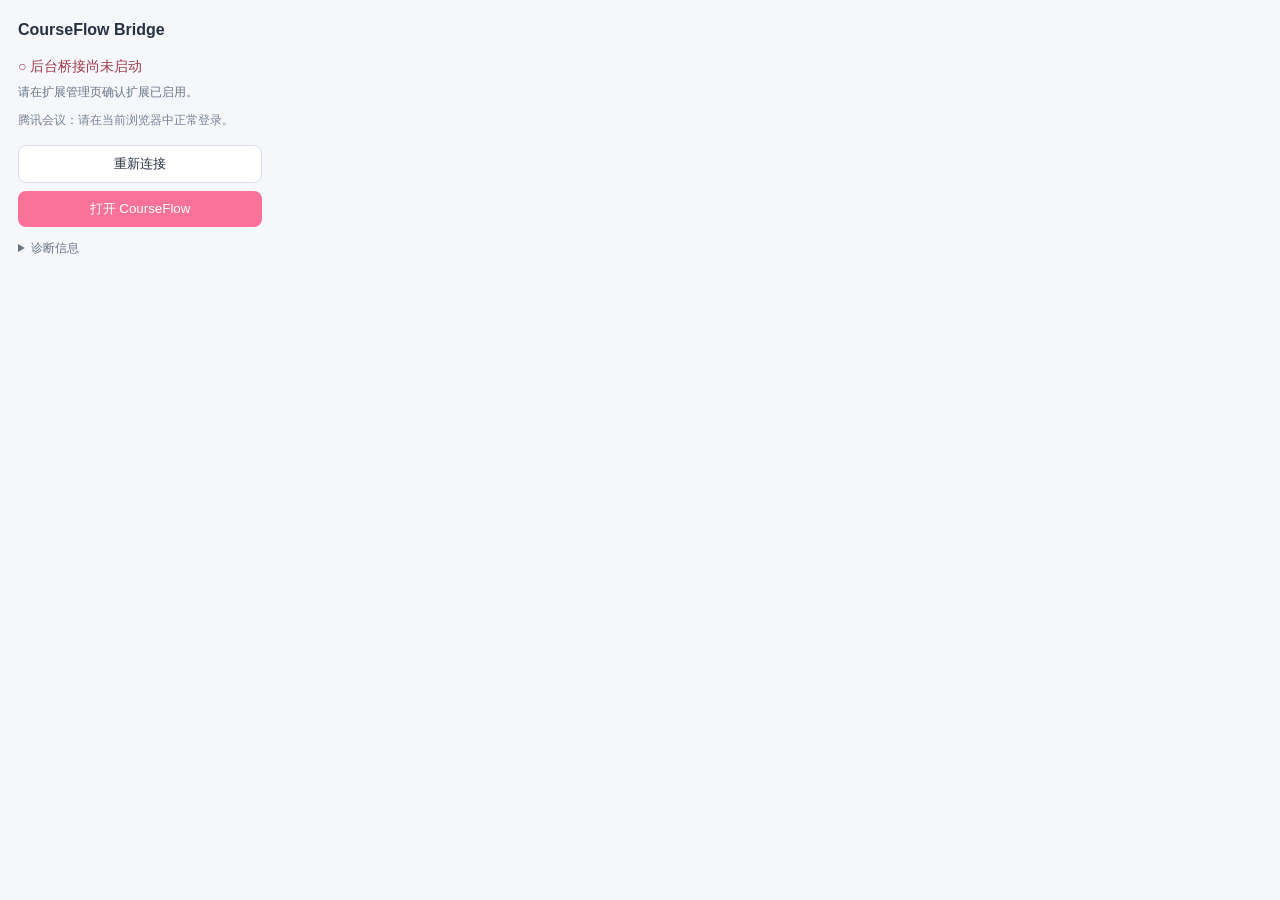
<file: browser-extension/popup.html>
<!doctype html>
<html lang="zh-CN">
<head>
  <meta charset="utf-8">
  <meta name="viewport" content="width=device-width, initial-scale=1">
  <title>CourseFlow Meeting Bridge</title>
  <link rel="stylesheet" href="popup.css">
</head>
<body>
  <main>
    <h1>CourseFlow Bridge</h1>
    <p id="connection" class="status">正在检查桥接状态…</p>
    <p id="details" class="details"></p>
    <p class="hint">腾讯会议：请在当前浏览器中正常登录。</p>
    <button id="reconnect" class="secondary" type="button">重新连接</button>
    <button id="open-courseflow" type="button">打开 CourseFlow</button>
    <details>
      <summary>诊断信息</summary>
      <p id="diagnostic"></p>
    </details>
  </main>
  <script src="popup.js"></script>
</body>
</html>
</file>
<file: browser-extension/popup.css>
body { width: 280px; margin: 0; color: #273143; background: #f5f7fb; font: 14px/1.5 "Segoe UI", sans-serif; }
main { padding: 18px; }
h1 { margin: 0 0 14px; font-size: 16px; }
.status { margin: 0 0 10px; color: #687386; }
.status.ready { color: #24724a; }
.status.problem { color: #a33b4c; }
.details { margin: -4px 0 10px; color: #687386; font-size: 12px; }
.hint { margin: 0 0 16px; color: #778296; font-size: 12px; }
button { width: 100%; padding: 9px 12px; border: 0; border-radius: 8px; color: #fff; background: #fb7299; cursor: pointer; }
button.secondary { margin-bottom: 8px; border: 1px solid #d9dfeb; color: #273143; background: #fff; }
details { margin-top: 12px; color: #687386; font-size: 12px; overflow-wrap: anywhere; }
</file>
